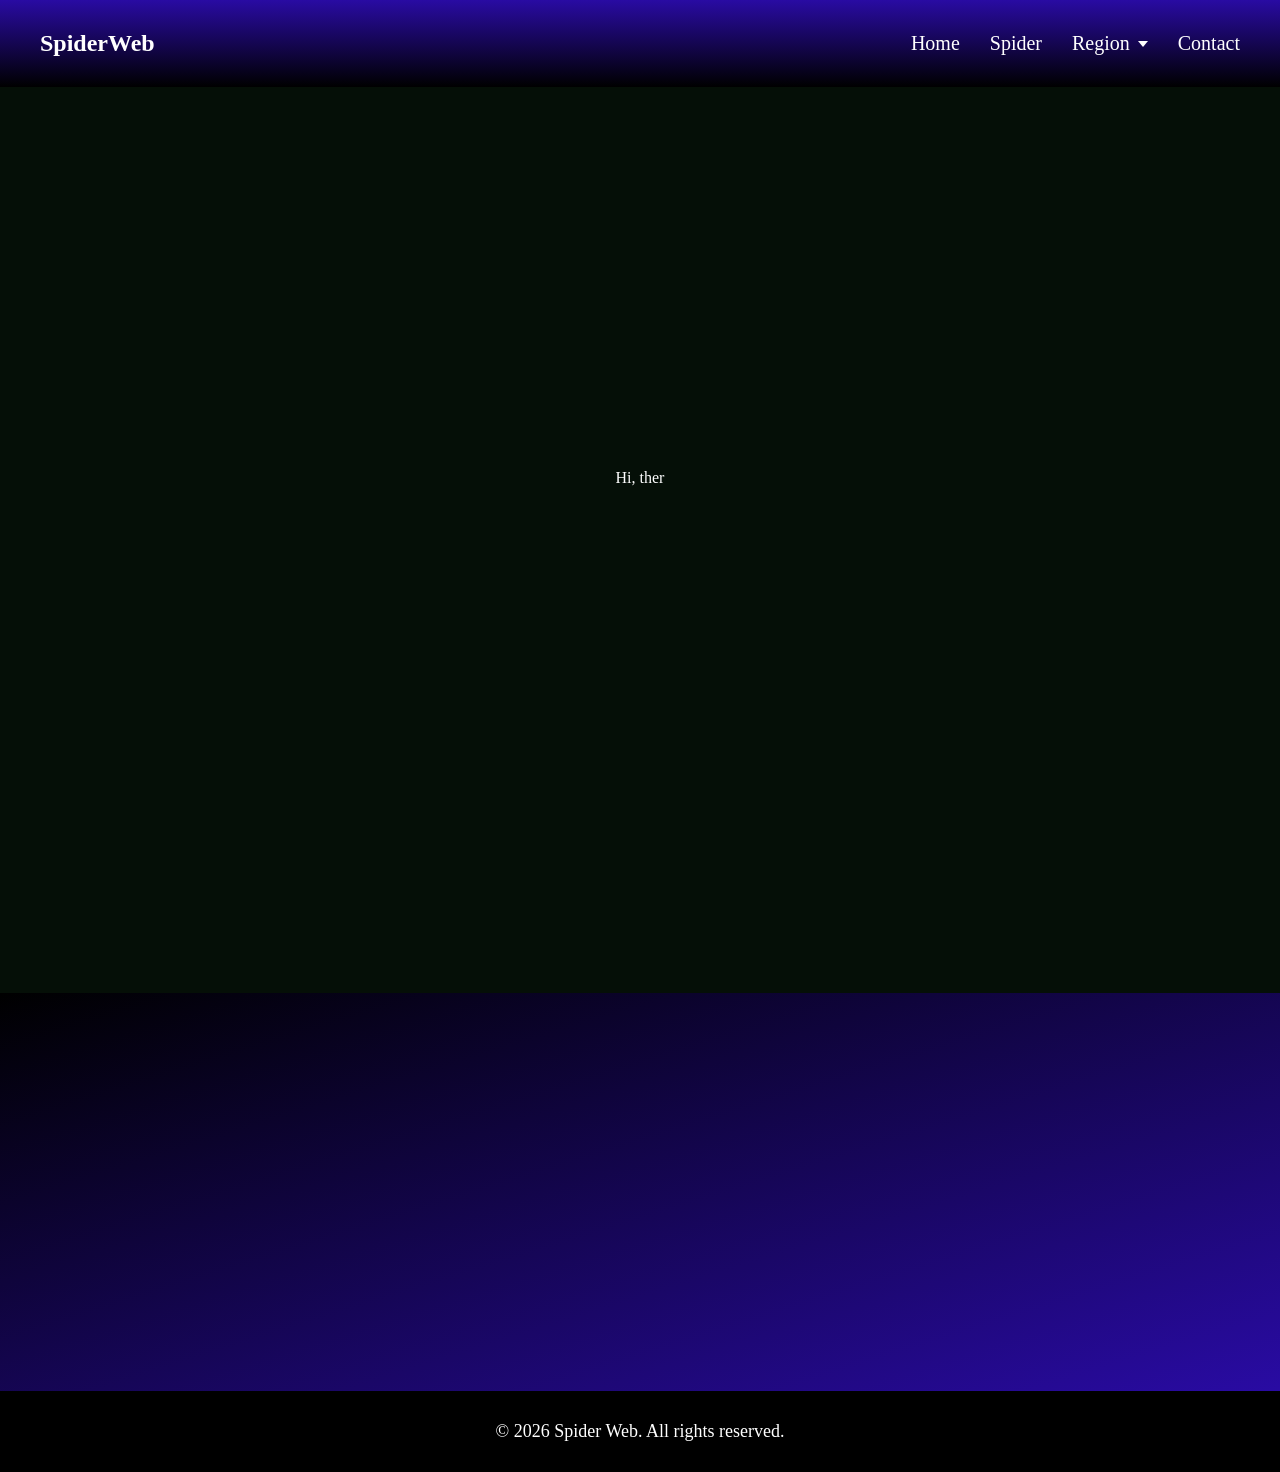
<file: index.html>
<!DOCTYPE html>
<html lang="en">   
    <head>
        <meta charset="UTF-8">
        <meta name="viewport" content="width=device-width, initial-scale=1.0">
        <title>Spider Web</title>
        <link href="https://unpkg.com/aos@2.3.1/dist/aos.css" rel="stylesheet">
        <link rel="stylesheet" href="style.css">
    </head>
    <body>
        <header>
            <h1 data-aos="fade-down" data-aos-delay="200">SpiderWeb</h1>
            <nav data-aos="fade-down" data-aos-delay="200">
                <img src="widget.png" alt="Menu" id="menu-btn" width="50px">
                <ul>
                    <li><a href="index.html">Home</a></li>
                    <li><a href="spider.html">Spider</a></li>
                    <li class="dropdown">
                        <a href="region.html" class="caret">Region</a>
                        <ul class="dropdown-content">
                            <li><a href="#regions/asia">Asia</a></li>
                            <li><a href="#regions/europe">Europe</a></li>
                            <li><a href="#regions/america">America</a></li>
                            <li><a href="#regions/africa">Africa</a></li>
                            <li><a href="#regions/australia">Australia</a></li>
                        </ul>
                    </li>
                    <li><a href="contact.html">Contact</a></li>
                </ul>
            </nav>
        </header>

        <main>
            <video autoplay muted loop width="100%" id="background-video">
                <source src="Cute_Spider_Animation_For_Website.mp4" type="video/mp4">
                Your browser does not support the video tag.
            </video>

            <section class="text-over-video">
                <h2 class="typing-text">Hi, there! Welcome to AUPP-er Spider Net!</h2>
            </section>

            <section class="Hook">
                <h2 data-aos="fade-up" data-aos-delay="200">Discover the World of Spiders</h2>
                <p data-aos="fade-up" data-aos-delay="300">Spider Web is your go-to source for all things related to spiders. From fascinating facts to stunning photography, we have it all!</p>
            </section>

            <section class="highlight">
                <h2 data-aos="fade-up" data-aos-delay="200">Explore Our Content</h2>
                <p data-aos="fade-up" data-aos-delay="400"> Dive into our extensive collection of spider-related articles, images, and videos. Learn about different species, their habitats, and unique behaviors.</p>

                <button class="spider-btn" onclick="window.location.href='spider.html'" data-aos="fade-up" data-aos-delay="600">Go to Spiders</button>
                <button class="region-btn" onclick="window.location.href='region.html'" data-aos="fade-up" data-aos-delay="800">Explore Regions</button>

            </section>
        </main>

        <footer>
            <p>&copy; 2026 Spider Web. All rights reserved.</p>
        </footer>

        <script src="script.js"></script>
        <script src="https://unpkg.com/aos@2.3.1/dist/aos.js"></script>
        <script>
            AOS.init();
        </script>
    </body>
</html>
</file>
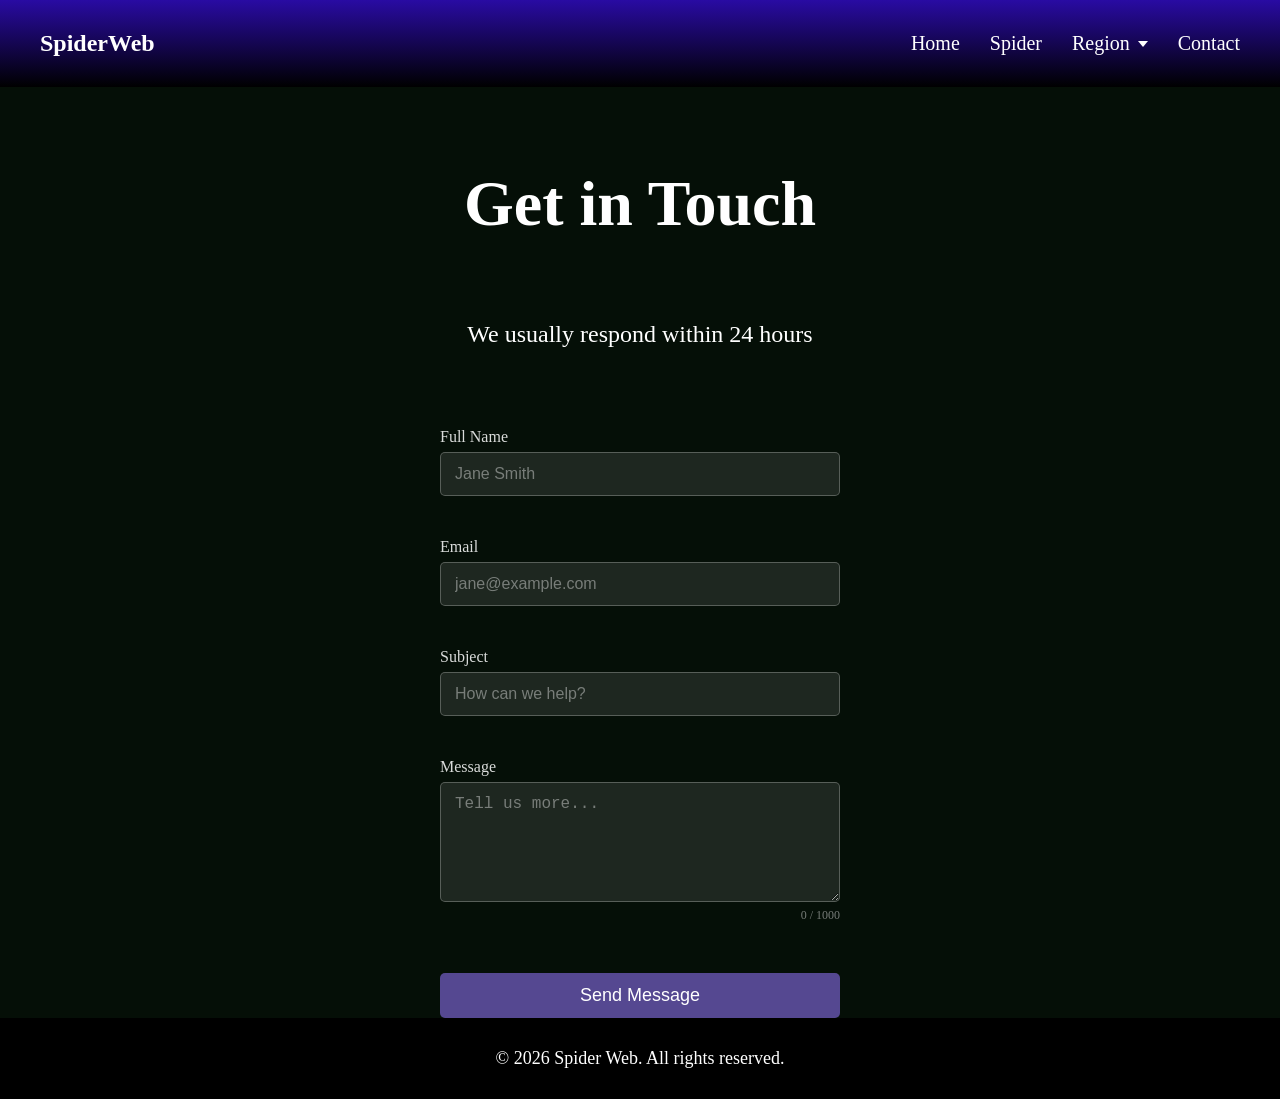
<file: contact.html>
<!DOCTYPE html>
<html lang="en">   
    <head>
        <meta charset="UTF-8">
        <meta name="viewport" content="width=device-width, initial-scale=1.0">
        <title>Spider Web</title>
        <link rel="stylesheet" href="contact.css">
        <link rel="stylesheet" href="style.css">
    </head>
    <body>
        <header>
            <h1 data-aos="fade-down" data-aos-delay="200">SpiderWeb</h1>
            <nav data-aos="fade-down" data-aos-delay="200">
                <img src="widget.png" alt="Menu" id="menu-btn" width="50px">
                <ul>
                    <li><a href="index.html">Home</a></li>
                    <li><a href="spider.html">Spider</a></li>
                    <li class="dropdown">
                        <a href="region.html" class="caret">Region</a>
                        <ul class="dropdown-content">
                            <li><a href="#regions/asia">Asia</a></li>
                            <li><a href="#regions/europe">Europe</a></li>
                            <li><a href="#regions/america">America</a></li>
                            <li><a href="#regions/africa">Africa</a></li>
                            <li><a href="#regions/australia">Australia</a></li>
                        </ul>
                    </li>
                    <li><a href="contact.html">Contact</a></li>
                </ul>
            </nav>
        </header>
        <main>
            <section class="contact-section">
                <h2>Get in Touch</h2>
                <p>We usually respond within 24 hours</p>

                <form id="contact-form" novalidate>
                    <div class="field-group">
                        <label for="name">Full Name</label>
                        <input type="text" id="name" name="name" placeholder="Jane Smith" maxlength="80" autocomplete="name">
                        <span class="err-msg" id="name-err"></span>
                    </div>

                    <div class="field-group">
                        <label for="email">Email</label>
                        <input type="email" id="email" name="email" placeholder="jane@example.com" autocomplete="email">
                        <span class="err-msg" id="email-err"></span>
                    </div>

                    <div class="field-group">
                        <label for="subject">Subject</label>
                        <input type="text" id="subject" name="subject" placeholder="How can we help?" maxlength="120">
                        <span class="err-msg" id="subject-err"></span>
                    </div>

                    <div class="field-group">
                        <label for="message">Message</label>
                        <textarea id="message" name="message" placeholder="Tell us more..." maxlength="1000"></textarea>
                        <div class="char-count"><span id="char">0</span> / 1000</div>
                        <span class="err-msg" id="message-err"></span>
                    </div>

                    <button type="submit" id="submit-btn">
                        <span id="btn-label">Send Message</span>
                    </button>
                </form>

                <div id="success-msg" style="display:none;">
                    <p>&#10003; Message sent! We'll get back to you at <strong id="confirm-email"></strong> soon.</p>
                    <button id="reset-btn">Send Another Message</button>
                </div>
            </section>
        </main>
        <footer>
            <p>&copy; 2026 Spider Web. All rights reserved.</p>
        </footer>
        <script src="script.js"></script>
    </body>
</html>
</file>
<file: style.css>
@import url(region.css);
@import url(spider.css);
@import url(contact.css);
/*================*/
/* home page css */
/*================*/

* {
    margin: 0;
    padding: 0;
    box-sizing: border-box; /* Prevents padding from breaking 100% width */
}

html, body {
    overflow-x: hidden; /* Prevents horizontal scrolling on mobile */
    width: 100%;
}

header {
    display: flex;
    justify-content: space-between;
    align-items: center; /* Ensures the logo and menu stay vertically aligned */
    background-image: linear-gradient(to top, rgb(0, 0, 0), rgb(41, 11, 163));
    padding: 30px 40px;
    position: relative;
    z-index: 1002;
}

h1 {
    font-size: 24px;
    color: rgb(255, 255, 255);
    display: flex;
}

nav ul {
    list-style: none;
    display: flex;
    gap: 30px;   
    font-size: 20px;
}

nav ul li a {
    text-decoration: none;
    color: white;
    transition: color 0.3s;
}

nav ul li a:hover {
    color: #d4a373;
}

/* 1. The container for the dropdown */
.dropdown {
    position: relative; 
}

/* 2. The hidden dropdown box */
.dropdown-content {
    display: none; 
    position: absolute;
    top: 100%; 
    left: 50%;
    transform: translateX(-50%); 
    background-color: rgb(15, 5, 35); 
    min-width: 160px;
    box-shadow: 0px 8px 16px 0px rgba(0,0,0,0.5);
    border-radius: 8px;
    padding: 10px 0;
    z-index: 1001;
}

/* 3. Style the links inside the dropdown */
.dropdown-content li {
    list-style: none;
    width: 100%;
}

.dropdown-content li a {
    display: block;
    padding: 12px 20px;
    color: white;
    text-decoration: none;
    text-align: center;
    font-size: 16px;
    transition: background 0.2s;
}

.dropdown-content li a:hover {
    background-color: rgba(255, 255, 255, 0.1);
    color: #d4a373;
}

.dropdown:hover .dropdown-content {
    display: block;
}

#menu-btn {
    display: none;
}

/* caret styles */
.caret {
    display: flex;
    align-items: center;
    gap: 8px;
}

.caret::after {
    content: '';
    width: 0;
    height: 0;
    border-left: 5px solid transparent;  
    border-right: 5px solid transparent; 
    border-top: 6px solid currentColor; 
    display: inline-block;
    transition: transform 0.3s ease;    
}

.dropdown:hover .caret::after {
    transform: rotate(180deg);
}

/* Video background styles */
main {
    position: relative;
}

#background-video {
    width: 100%;
    height: auto;
    display: block; /* Removes baseline gap below video */
}

.text-over-video {
    position: absolute;
    top: 30%;
    left: 50%;
    transform: translate(-50%, -50%);
    color: white;
    text-align: center;
    width: 90%; /* Prevents text from hitting the edge of the screen */
    max-width: 1000px;
}

.typing-text {
    font-family: 'Courier New', Courier, monospace;
    font-size: 64px;
}

.Hook {
    color: white;
    padding: 60px 20px;
}

.Hook h2 {
    font-size: 54px;
    text-align: center;
    margin-bottom: 30px;
}

.Hook p {
    font-size: 24px;
    text-align: center;
    max-width: 800px;
    margin: 0 auto;
}

.highlight {
    background-image: linear-gradient(to bottom right, rgb(0, 0, 0), rgb(41, 11, 163));
    color: white;
    padding: 80px 20px;
}

.highlight h2 {
    font-size: 48px;
    margin-bottom: 20px;
}

.highlight p {
    font-size: 24px;
    margin-bottom: 40px;
}

.spider-btn, .region-btn {
    background-color: rgb(85, 72, 145);
    color: white;
    border: none;
    padding: 14px 28px;
    font-size: 18px;
    cursor: pointer;
    margin: 10px;
    border-radius: 5px;
    transition: all 0.3s ease;
}

.spider-btn:hover, .region-btn:hover {
    background-color: rgb(255, 255, 255);
    color: black;
}

footer {
    background-color: black;
    color: white;
    padding: 30px 20px;
    text-align: center;
    font-size: 18px;
}

/*=========================================
   Tablet & Smaller Laptops (max-width: 760px)
  =========================================*/
@media (max-width: 760px) {
    header {
        padding: 20px 30px;
    }

    #menu-btn {
        display: block;
        margin-left: auto;
        cursor: pointer;
    }

    nav ul {
        display: flex;
        flex-direction: column;
        position: absolute;
        top: 100%;
        left: 0;              /* Pins menu to the left edge */
        width: 100%;          /* Stretches menu across the whole screen */
        max-height: 0;
        overflow: hidden;
        transition: max-height 0.4s ease-in-out;
        /* Made the gradient slightly lighter/purple so it doesn't look like a void */
        background-image: linear-gradient(to bottom, rgb(41, 11, 163), rgb(15, 5, 35));
        box-shadow: 0px 10px 20px rgba(0, 0, 0, 0.6); 
        border-radius: 0;     
        z-index: 1000;
    }

    nav ul.active {
        max-height: 500px; 
    }

    nav ul li {
        width: 100%;
        padding: 0;
    }

    nav ul li a {
        display: block;
        width: 100%;
        text-align: center;
        padding: 15px 0; 
        font-size: 18px;
    }

    nav ul li.dropdown {
        flex-direction: column;
    }
    
    .dropdown-content {
        position: static;
        transform: none;
        box-shadow: none;
        background-color: rgba(0,0,0,0.3);
        border-radius: 0;
    }

    .caret::after {
        display: none; /* Hide caret on mobile menu */
    }

    .text-over-video {
        top: 25%;
    }

    .typing-text {
        font-size: 36px;
    }

    .Hook h2, .highlight h2 {
        font-size: 40px;
    }

    .Hook p, .highlight p {
        font-size: 20px;
    }
}

/*=========================================
   Mobile Devices (max-width: 480px)
  =========================================*/
@media (max-width: 480px) {
    header {
        padding: 15px 20px;
    }

    h1 {
        font-size: 20px;
    }

    #menu-btn {
        width: 40px;
    }

    .text-over-video {
        top: 15%; 
    }

    .typing-text {
        font-size: 22px;
    }

    .Hook {
        padding: 40px 15px;
    }

    .Hook h2 {
        font-size: 32px;
        margin-bottom: 20px;
    }

    .Hook p {
        font-size: 16px;
    }

    .highlight {
        padding: 50px 15px;
    }

    .highlight h2 {
        font-size: 32px;
    }

    .highlight p {
        font-size: 16px;
        margin-bottom: 30px;
    }

    .spider-btn, .region-btn {
        display: block;
        width: 100%;
        margin: 0 0 15px 0;
        font-size: 16px;
        padding: 12px;
    }

    footer {
        font-size: 14px;
        padding: 20px;
    }
}
</file>
<file: contact.css>
/* contact page css */

*, *::before, *::after {
    box-sizing: border-box;

.contact-section h2 {
    font-size: 64px;
    color: white;
    text-align: center;
    margin: 40px;
    padding: 40px;
}

.contact-section p {
    font-size: 24px;
    color: white;
    text-align: center;
    margin-bottom: 80px;
    padding: 0 20px;
}

form {
    display: flex;
    flex-direction: column;
    gap: 8px;
    max-width: 400px;
    margin: 0 auto;
    color: white;
}

.field-group {
    display: flex;
    flex-direction: column;
    gap: 6px;
    margin-bottom: 12px;
}

form label {
    font-size: 16px;
    font-weight: 500;
    color: rgba(255, 255, 255, 0.85);
}

form input,
form textarea {
    padding: 12px 14px;
    border: 1px solid rgba(255, 255, 255, 0.25);
    border-radius: 5px;
    font-size: 16px;
    background: rgba(255, 255, 255, 0.1);
    color: white;
    transition: border-color 0.2s, background 0.2s;
    outline: none;
}

form input::placeholder,
form textarea::placeholder {
    color: rgba(255, 255, 255, 0.4);
}

form input:focus,
form textarea:focus {
    border-color: rgba(170, 140, 255, 0.8);
    background: rgba(255, 255, 255, 0.15);
}

form input.err,
form textarea.err {
    border-color: rgba(255, 100, 100, 0.8);
}

form textarea {
    resize: vertical;
    min-height: 120px;
}

.char-count {
    font-size: 12px;
    color: rgba(255, 255, 255, 0.45);
    text-align: right;
}

.err-msg {
    font-size: 13px;
    color: #ff9090;
    min-height: 16px;
}

form button {
    background-color: rgb(85, 72, 145);
    color: white;
    border: none;
    padding: 12px;
    font-size: 18px;
    cursor: pointer;
    border-radius: 5px;
    transition: all 0.3s ease;
    margin-top: 8px;
}

form button:hover {
    background-color: rgb(255, 255, 255);
    color: black;
}

form button:disabled {
    opacity: 0.6;
    cursor: not-allowed;
}

.spinner {
    display: inline-block;
    width: 16px;
    height: 16px;
    border: 2px solid rgba(255, 255, 255, 0.3);
    border-top-color: white;
    border-radius: 50%;
    animation: spin 0.7s linear infinite;
    vertical-align: middle;
    margin-right: 8px;
}

@keyframes spin {
    to { transform: rotate(360deg); }
}

#success-msg {
    max-width: 400px;
    margin: 40px auto;
    text-align: center;
    color: white;
    font-size: 18px;
}

#success-msg p {
    margin-bottom: 20px;
    font-size: 18px;
}

#reset-btn {
    background: transparent;
    border: 1px solid rgba(255, 255, 255, 0.4);
    color: white;
    padding: 10px 20px;
    border-radius: 5px;
    cursor: pointer;
    font-size: 15px;
    transition: all 0.2s;
}

#reset-btn:hover {
    border-color: white;
    background: rgba(255, 255, 255, 0.1);
}

}

/* =========================================
   Responsive Media Queries
   ========================================= */

/* Tablets & Smaller Laptops (max-width: 768px) */
@media screen and (max-width: 768px) {
    .contact-section h2 {
        font-size: 48px;
        margin: 30px 20px;
        padding: 20px;
    }

    .contact-section p {
        font-size: 20px;
        margin-bottom: 50px;
    }

    form {
        /* Prevents the form from touching the absolute edges of the screen */
        width: 90%; 
        max-width: 400px;
    }
}

/* Mobile Devices (max-width: 480px) */
@media screen and (max-width: 480px) {
    .contact-section h2 {
        font-size: 36px;
        margin: 20px 10px;
        padding: 10px;
    }

    .contact-section p {
        font-size: 16px;
        margin-bottom: 40px;
        padding: 0 10px;
    }

    form {
        width: 100%;
        padding: 0 15px;
    }

    /* Slightly scale down form elements for smaller screens */
    form input,
    form textarea {
        font-size: 15px;
        padding: 10px 12px;
    }

    form button {
        font-size: 16px;
        padding: 12px 20px;
    }

    #success-msg {
        font-size: 16px;
        padding: 0 15px;
    }
    
    #success-msg p {
        font-size: 16px;
    }
}
</file>
